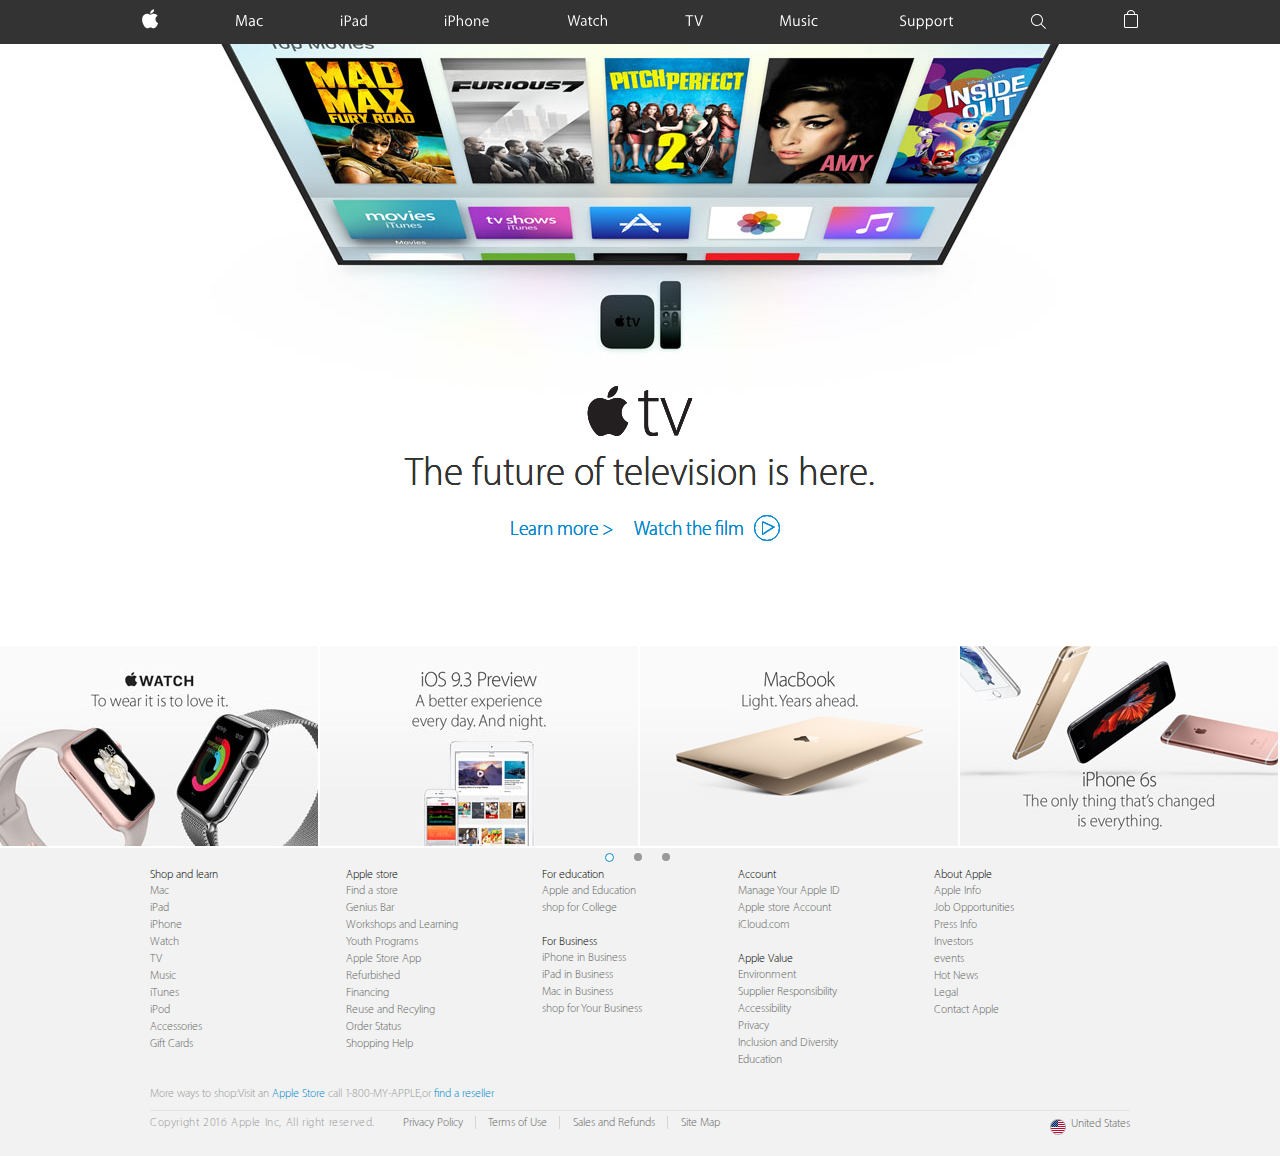
<file: index.html>
<!doctype html>
<html lang="en">
<head>
	<meta charset="UTF-8">
	<title>Document</title>
	<script src="js/jquery2.2.0.js"></script>
	<script src="js/index.js"></script>
	<link rel="stylesheet" href="css/index.css">
</head>
<body>
<!--nav导航的开始--><input type="checkbox" id="big-search">
<input type="checkbox" id="inputs" name="name">
 <input type="checkbox" id="search-input">
<nav>
	 
 	    <ul class="smallnav" >
 		<label for="inputs" id="smallnav-label">
 	 		<li id="top-x"></li>
 	 		<li id="top-y"></li>
 	
 	 		</label>
 	 		
 	 		 <li class="logo s-logo"></li>
 	 		<li class="zhengfangxing"></li>
 	      
 	 	</ul>  
 	 	<label for="search-input" class="search-input-label">
 	 		<div></div>
 	 	</label>
 	 	<div class="big-h">
 		 <ul class="hiddenul">
 		 	 	<li class="hiddenul-li f">Mac</li>
 		 	 	<li class="hiddenul-li f">IPAD</li>
 		 	 	<li class="hiddenul-li f">IPHONE</li>
 		 	 	<li class="hiddenul-li f">WATCH</li>
 		 	 	<li class="hiddenul-li f">TV</li>
 		 	 	<li class="hiddenul-li f">MUSIC</li>
 		 	 	<li class="hiddenul-li f">SUPPORT</li>
 		 	 	<li class="hiddenu1-lastli"><label for="search-input" class="label-search"></label><input type="text" placeholder="Search apple.com" class="lastli-input"></li>
 		 	 </ul> 
 		 </div>
 		 <div class="small-h">
 		 	 <p>Quick Links</p>
 		 	 <ul>
 		 	 	<li><a href="">Find a Store</a></li>
 		 	 	<li><a href="">Accessories</a></li>
 		 	 	<li><a href="">iPod</a></li>
 		 	 	<li><a href="">iOS</a></li>
 		 	 	<li><a href="">Gift Cards</a></li>
 		 	 </ul>
 		 </div> 
 		 <div class="content-view">
 		 	<div class="content-view-one-pre">
 		 	 <div class="content-view-one"><input autofocus="autofocus" type="text"placeholder="Search apple.com" class="content-view-one-input" ></div>
 		 	 </div>
 		 	 <div class="content-view-one-p-pre">
 		 	 <p class="content-view-one-p">Quick Links</p></div>
 		 	 <ul class="content-view-one-ul">
 		 	 	 <li class="haha">Find a Store</li>
 		 	 	 <li>Accessories</li>
 		 	 	 <li>iPad</li>
 		 	 	 <li>iOS</li>
 		 	 	 <li>Gift Cards</li>

 		 	 </ul>
 		 </div>
      <ul id="bignav">
		<li class="logo p-b "><a href="#">logo</a></li>
		<li class="mac p-b hd"><a href="mac.html">mac</a></li>
		<li class="ipad p-b hd"><a href="#">ipad</a></li>
		<li class="iphone p-b hd"><a href="#">iphone</a></li>
		<li class="watch p-b hd"><a href="#">watch</a></li>
		<li class="tv p-b hd"><a href="#">tv</a></li>
		<li class="music p-b hd"><a href="#">music</a></li>
		<li class="support p-b hd"><a href="#">support</a></li>
	    <label for="big-search" class="big-search-label"></label>
		<li class="shousuo p-b hd"><a href="#">shousuo</a> </li>
         <li class="zhengfangxing p-b "><a href="#">zhengfangxing</a></li>
	</ul>

  <aside class="ac-gn-bagview">
 	  <div class="ac-gn-bagview-content">
 	  	 <p >Your Bag is empty</p>
 	  </div>
 	  <div class="ac-gn-bagview-nav">
 	  	  <ul>
 	  	  	 <li class="ac-gn-bagview-one"><a href="">Bag</a></li>
 	  	  	 <li class="ac-gn-bagview-two"><a href="">Favorites</a></li>
 	  	  	 <li class="ac-gn-bagview-three"><a href="">Orders</a></li>
 	  	  	 <li class="ac-gn-bagview-four"><a href="">Account</a></li>
 	  	  	 <li class="ac-gn-bagview-five"><a href="">Sign in</a></li>
 	  	  </ul>
 	  </div>
 </aside> 

</nav>
<!--导航的结束-->
<!--轮播开始-->
 <article class="clearfix slides">
  <section class="gallery-content slide">
        <div class="hero-content ">
        <a href="#" class="backlink-link"></a> 
             <div class="copy">
                <div class="copy-inner">
                   <h1>APPle Tv</h1>
             <h2 class="product-text" style="font-weight:thin;font-size: 40px;">The future of television is here.</h2> 
                 <ul class="clearfix" class="slide-link-ul">
                   <li class="slide-link-a"><a href="">Learn more &gt;</a><a href="">Watch the film</a><a class="a-span">
                   	<div class="a-span-one"></div>
                   	<div class="a-span-two"></div>
                   	<div class="a-span-three"></div>
                   </a></li>
                
                 </ul> 
                </div>
             </div>
          <div class="hero-wrapper">
              <figure class="hero-image">
                 <div class="hero-image-inner">
                   
                 </div>
              </figure>
           </div> 
   
        </div>
      
   </section>
     <section class="gallery-content slide">
        <div class="hero-content ">
        <a href="#" class="backlink-link"></a> 
             <div class="copy">
                <div class="copy-inner">
                   <h1>APPle Tv</h1>
             <h2 class="product-text" style="font-weight:thin;font-size: 40px;">The future of television is here.</h2> 
                 <ul class="clearfix" class="slide-link-ul">
                   <li class="slide-link-a"><a href="">Learn more &gt;</a><a href="">Watch the film</a><a class="a-span">
                   	<div class="a-span-one"></div>
                   	<div class="a-span-two"></div>
                   	<div class="a-span-three"></div>
                   </a></li>
                
                 </ul> 
                </div>
             </div>
          <div class="hero-wrapper">
              <figure class="hero-image">
                 <div class="hero-image-inner">
                   
                 </div>
              </figure>
           </div> 
   
        </div>
      
   </section>
     <section class="gallery-content slide">
        <div class="hero-content ">
        <a href="#" class="backlink-link"></a> 
             <div class="copy">
                <div class="copy-inner">
                   <h1>APPle Tv</h1>
             <h2 class="product-text" style="font-weight:thin;font-size: 40px;">The future of television is here.</h2> 
                 <ul class="clearfix" class="slide-link-ul">
                   <li class="slide-link-a"><a href="">Learn more &gt;</a><a href="">Watch the film</a><a class="a-span">
                   	<div class="a-span-one"></div>
                   	<div class="a-span-two"></div>
                   	<div class="a-span-three"></div>
                   </a></li>
                
                 </ul> 
                </div>
             </div>
          <div class="hero-wrapper">
              <figure class="hero-image">
                 <div class="hero-image-inner">
                   
                 </div>
              </figure>
           </div> 
   
        </div>
        
   </section>
   <div class="dotnav">
   	       <ul class="dot">
   	      	<li id="last" class="bs"></li>
   	      	<li class="bs"></li>
   	      	<li class="bs"></li>
   	      </ul> 
   </div> 
</article> 
<!--轮播结束-->


<!--四张图片的开始-->
<aside class="promp">
			  <ul class="clearfix">
			  	   <li>
			  	   	   <a class="promo-watch"href="">Apple Watch;</a>
			  	   </li>
			  	    <li>
			  	   	   <a class="promo-iphone6s"href="">Apple Watch;</a>
			  	   </li>
			  	    <li>
			  	   	   <a class="promo-ios-preview"href="">Apple Watch;</a>
			  	   </li>
			  	    <li>
			  	   	   <a class="promo-macbook"href="">Apple Watch;</a>
			  	   </li>
			  </ul>
		</aside>  
<!--四张图片的结束-->
<!--footer的开始-->
 <footer class="globalfooter">
 			<div class="gf-content">
 				<section class="clearfix">
 					  <div class="col">	
 					 <input type="checkbox" id="h3-top-input">
 					  	   <div class="col-section">
 
 					  	   	<label for="h3-top-input" id="h3-top-label">
 					  	   		<h3>Shop and learn</h3>
 					  	   	</label>
 					  	   	<ul>
 					  	   		<li><a href="#">Mac</a></li>
 					  	   		<li><a href="#">iPad</a></li>
 					  	   		<li><a href="#">iPhone</a></li>
 					  	   		<li><a href="#">Watch</a></li>
 					  	   	    <li><a href="#">TV</a></li>
 					  	   	    <li><a href="#">Music</a></li>
 					  	   		<li><a href="#">iTunes</a></li>
 					  	   		<li><a href="#">iPod</a></li>
 					  	   		<li><a href="#">Accessories</a></li>
 					  	   		<li><a href="#">Gift Cards</a></li>
 					  	   		
 					  	   	</ul>
 					  	   </div>
 					  </div>
 					   <div class="col">
 				<input type="checkbox" id="h3-top-input-2">  
 					  	   <div class="col-section">
 					  	   	<label for="h3-top-input-2" id="h3-top-label-2">
 					  	   		<h3>Apple store</h3>
 					  	   	</label>
 					  	   	<ul>
 					  	   		<li><a href="#">Find a store</a></li>
 					  	   		<li><a href="#">Genius Bar</a></li>
 					  	   		<li><a href="#">Workshops and Learning</a></li>
 					  	   		<li><a href="#">Youth Programs</a></li>
 					  	   	    <li><a href="#">Apple Store App</a></li>
 					  	   	    <li><a href="#">Refurbished</a></li>
 					  	   		<li><a href="#">Financing</a></li>
 					  	   		<li><a href="#">Reuse and Recyling</a></li>
 					  	   		<li><a href="#">Order Status</a></li>
 					  	   		<li><a href="#">Shopping Help</a></li>
 					  	   	</ul>
 					  	   </div>
 					       </div>
 					    <div class="col">
 					 <input type="checkbox" id="h3-top-input-3">   
 					  	   <div class="col-section">
 					  	   	<label for="h3-top-input-3" id="h3-top-label-3">
 					  	   		<h3>For education</h3>
 					  	   	</label>
 					  	  	<ul class="h3-top-input-ul-3">
 					  	   		<li><a href="#">Apple and Education</a></li>
 					  	   		<li><a href="#">shop for College</a></li>
 					  	   		
 					  	   	</ul>
 					  	   </div>
 					    <input type="checkbox" id="h3-top-input-4">   
 					  	    	   <div class="col-section mar-4"  >
 					  	   	<label for="h3-top-input-4" id="h3-top-label-4">
 					  	   		<h3>For Business</h3>
 					  	   	</label>
 					  	  	<ul>
 					  	   		<li><a href="#">iPhone in Business</a></li>
 					  	   		<li><a href="#">iPad in Business</a></li>
 					  	   		<li><a href="#">Mac in Business</a></li>
 					  	   		<li><a href="#">shop for Your Business</a></li>
 					  	   		
 					  	   	</ul>
 					  	   </div>
 					  </div>
 					  <div class="col">
 					  		 <input type="checkbox" id="h3-top-input-5">  
 					  	   <div class="col-section">
 					  	   	<label for="h3-top-input-5" id="h3-top-label-5">
 					  	   		<h3>Account</h3>
 					  	   	</label>
 					  	   	<ul class="h3-top-input-ul-5">
 					  	   		<li><a href="#">Manage Your Apple ID</a></li>
 					  	   		<li><a href="#">Apple store Account</a></li>
 					  	   		<li><a href="#">iCloud.com</a></li>
 					  	   		
 					  	   	</ul>
 					  	   </div>
 					  	 <input type="checkbox" id="h3-top-input-6">   
 					  	    <div class="col-section mar-6">
 					  	   	<label for="h3-top-input-6" id="h3-top-label-6">
 					  	   		<h3>Apple Value</h3>
 					  	   	</label>
 					  	   	<ul>
 					  	   		<li><a href="#">Environment</a></li>
 					  	   		<li><a href="#">Supplier Responsibility</a></li>
 					  	   		<li><a href="#">Accessibility</a></li>
 					  	   		<li><a href="#">Privacy</a></li>
 					  	   		<li><a href="#">Inclusion and Diversity</a></li>
 					  	   		<li><a href="#">Education</a></li>
 					  
 					  	   		
 					  	   	</ul>
 					  	   </div>
 					  </div>
 					   <div class="col">
 					  	 <input type="checkbox" id="h3-top-input-7">   
 					  	   <div class="col-section">
 					  	   	<label for="h3-top-input-7" id="h3-top-label-7">
 					  	   		<h3>About Apple</h3>
 					  	   	</label>
 					  	   	<ul>
 					  	   		<li><a href="#">Apple Info</a></li>
 					  	   		<li><a href="#">Job Opportunities</a></li>
 					  	   		<li><a href="#">Press Info</a></li>
 					  	   		<li><a href="#">Investors</a></li>
 					  	   		<li><a href="#">events</a></li>
 					  	   		<li><a href="#">Hot News</a></li>
 					  	   		<li><a href="#">Legal</a></li>
 					  	   		<li><a href="#">Contact Apple</a></li>
 					  	   	</ul>
 					  	   </div>
 					  </div>
 					  
 				
 				
 					  			
 	</section>
 	 <section class="ac-gf-footer">
 					  		 <div class="ac-gf-footer-shop">
 					  		 	  More ways to shop:Visit an
 					  		 	  <a href="">Apple Store</a>
 					  		 	  <span class="nowrap">
 					  		 	  	call 1-800-MY-APPLE,or
 					  		 	  	<a href="">find a reseller</a>
 					  		 	  	
 					  		 	  </span>
 					  
 					  		 </div>
 					  		 <div class="ac-gf-footer-locale">
 					  		 	 <a href="" class="ac-gf-footer-locale-link">
 					  		 	 	  <span class="ac-gf-footer-locale-flag"></span>
 					  		 	 	  United States
 					  		 	 </a>
 					  		 </div>
 					  		  <div class="ac-gf-footer-legal">
 					  		 	 <div class="ac-gf-footer-legal-copyright">Copyright 2016 Apple Inc, All right reserved.       </div>
 					  		 	 <div class="ac-gf-footer-legal-links">
 					  		 	 	<a href="" class="ac-gf-footer-legal-link">Privacy Policy</a>
 					  		 	 	<a href="" class="ac-gf-footer-legal-link">Terms of Use</a>
 					  		 	 	<a href="" class="ac-gf-footer-legal-link">Sales and Refunds</a>
 					  		 	 	<a href="" class="ac-gf-footer-legal-link last-link">Site Map</a>
 					  		 	 </div>
 					  		 </div>
 					  
 					  	    </section>				  
 					  
 					  
 					
 					  
 					  
 					  
 					  		</div>
 				          
 				  
 				  
 				  
 				  	</footer>  
<!--footer的结束-->










</body>
</html>
</file>
<file: css/index.css>
@font-face {
	font-family:"Myriad Set Pro";
	font-style:normal;
	/* font-weight:100; */
	src:local("Myriad Set Pro"), 
	url("../fonts/myriad-set-pro_thin.woff") format("woff");

	Copyright (c) 1992 Adobe Systems Incorporated. All Rights Reserved. Myriad is a trademark of Adobe Systems Incorporated.
}
article, aside, footer, header, nav, main, section, summary, 
details, hgroup, figure, figcaption {
    display: block;
}
body{
	font-family: "Myriad Set Pro","微软雅黑";
	margin:0;
}
ul,li,h1,h2,h3,h4,h5,h6,p{
	margin:0;
	padding:0;
	font-weight: normal;
	list-style: none;
}
nav{
	font-family: "Myriad Set Pro";
	transition:all 1.1s ease;
	
}
a{
	color:rgba(0,0,0,0.8);
	text-decoration: none;
} 

nav{ background: rgba(0,0,0,0.8); 
	
position: absolute;
left:0;
height: 44px;
top: 0px;
right: 0px;}
article{
	
  position: absolute;
  top:44px;
  width:100%;
  height:100%; 
  overflow: hidden;

  
 
}
nav #bignav li{
	display: inline-block;
	height: 44px;
	font-size: 0px;

}

nav #bignav:after{
	display: inline-block;
	width: 100%;
	content: "";
	
}
nav #bignav{
	text-align: justify;
	height: 44px;
	line-height:20px;
	min-width: 700px;
	max-width: 1000px;
	margin: 0 auto;
	padding: 0 30px;

}
nav #bignav li:hover{
	opacity: 0.5;
}
nav #bignav a{width: 100%;
height: 100%;
display: block;}


.logo{
	width:20px;
	height:44px;
    
	background:url(../img/pingguo-large.svg); 
}
.mac{
	width:30px;
	height:44px;
	background:url(../img/mac-large.svg); 
}
.ipad{
	width:30px;
	height:44px;
	background:url(../img/ipad-large.svg); 
}
.iphone{
	width:47px;
	height:44px;
	background:url(../img/iphone-large.svg); 
}
.watch{
	width:45px;
	height:44px;
	background:url(../img/watch-large.svg); 
}
.tv{
	width:20px;
	height:44px;
	background:url(../img/tv-large.svg); 
}
.music{
	width:45px;
	height:44px;
	background:url(../img/music-large.svg) no-repeat; 
}
.support{
	width:55px;
	height:44px;
	background:url(../img/support-large.svg); 
}
.shousuo{
	width:20px;
	height:44px;
	background:url(../img/shousuo-large.svg); 
}
.zhengfangxing{
	width:18px;
	height:44px;
	background:url(../img/zhengfangxing-large.svg); 
}
.p-b{
	background-position: 0px -5px;
}

.hiddenul li{font-size: 0;}
.hiddenul li:nth-child(1){

	background: url(../img/mac-large.svg) no-repeat;
   animation-delay:.1s;


}
.content-view-one-input{
	outline: none;
}
 #inputs:checked~ article {
	display: none;
} 
 #inputs:checked~ article section{
	display: none;
} 
 #inputs:checked~ article .dotnav{
	display: none;
} 
.hiddenul li:nth-child(2){

	background: url(../img/ipad-large.svg) no-repeat;
	animation-delay:.2s;


}
.hiddenul li:nth-child(3){

	background: url(../img/iphone-large.svg) no-repeat;
	animation-delay:.3s;


}
.hiddenul li:nth-child(4){

	background: url(../img/watch-large.svg) no-repeat;
	animation-delay:.4s;


}
.hiddenul li:nth-child(5){

	background: url(../img/tv-large.svg) no-repeat;
	animation-delay:.5s;


}
.hiddenul li:nth-child(6){

	background: url(../img/music-large.svg) no-repeat;
	animation-delay:.6s;


}
.hiddenul li:nth-child(7){

	background: url(../img/support-large.svg) no-repeat;
	animation-delay:.7s;


}
.hiddenul li:nth-child(8){
     box-sizing:border-box;
     font-size: 20px;
     color:#fff;
     padding: 12px 30px;
	background: url(../img/shousuo-large.svg) no-repeat;
	animation-delay:.8s;


}
nav .smallnav{
	width: 100%;
	height: 48px;
	margin: 0 auto;
	background: rgba(0,0,0,0.8);
	position: relative;
	
	
}
.smallnav{
	display: none;
	background: rgba(0,0,0,0.8);
}

nav .smallnav li{
	display: inline-block;
	height: 48px;
	font-size: 0px;
	

}
nav ul li{
cursor: pointer;
transition:all .3s ease;
}
#inputs{
	position: absolute;z-index: 6;
	 display: none; 
}
#smallnav-label{
	position: absolute;
	z-index: 5;

	width: 52px;
	height: 42px;
	cursor: pointer;
	


}
#smallnav-label li:first-of-type{
    width: 17px;
	height: 1px;
	background: #fff;
	position: absolute;
	left: 23px;
	top: 20px;
}
#smallnav-label li:last-child{
width: 17px;
	height: 1px;
	background: #fff;
	position: absolute;
	left: 23px;
	top: 27px;
}
.smallnav .logo{
background-position:0px 5px;
position: absolute;
	left: 50%;
	top:0px;
	margin-left: -10px;
}
.smallnav .zhengfangxing{
background-position:0px 5px;
position: absolute;
	right: 20px;
	top:0px;
}
nav .smallnav:after{
	display: inline-block;
	width: 100%;
	content: "";
	
}
nav .smallnav{
	text-align: justify;
	height: 48px;
	background:rgba(0,0,0,0.8);
	


}
nav .smallnav li:hover{
	opacity: 0.5;
}
nav .smallnav a{width: 100%;
height: 100%;
display: block;}
 #smallnav-label li{

    transition-duration: 0.3s;
    transition-timing-function: ease;
    transition-delay: 0.3s;
}
#inputs:checked~nav .smallnav #top-x{
	transform:rotateZ(-45deg);
    top: 25px;
    z-index: 99999;
   height: 2px;
  


}


.smallnav .zhengfangxing{
	transition:all .6s ease;
}
#inputs:checked~nav .smallnav .zhengfangxing{
	transform:translateX(99px);
}
#inputs:checked~nav .smallnav #top-y{
transform:rotateZ(45deg);
top: 25px; z-index: 99999; height: 2px;


	}
#inputs:checked~ nav{
	height:100%;
	background: black;
}
.ac-gn-bagview{
	width: 288px;
	height: 324px;
	border: 1px solid #d6d6d6;
	border-radius: 2px;
	margin: 10px auto;

	
}
 .ac-gn-bagview p{
 	 color: #999;
    line-height: 90px;
    margin: 0;
    text-align: center;
    font-size: 1em;
 }  
 .ac-gn-bagview-nav ul{
 	padding: 0 20px;

 }

  .ac-gn-bagview-nav li{
  	width: 248px;
  	height: 44px;
  	
  	padding: 14px 30px;
  	box-sizing:border-box;
  	font-size: 1em;
  	color: #0088CC;
  	border-top: 1px solid #E3E3E3;
  }
  .ac-gn-bagview-one{
  	background:url(../img/bag.svg) no-repeat 1px 14px;
  }
  .ac-gn-bagview-two{
  	background:url(../img/favorites.svg) no-repeat 1px 14px;
  }
  .ac-gn-bagview-three{
  	background:url(../img/orders.svg) no-repeat 1px 14px;
  }
  .ac-gn-bagview-four{
  	background:url(../img/account.svg) no-repeat 1px 14px;
  }
  .ac-gn-bagview-five{
  	background:url(../img/signIn.svg) no-repeat 1px 14px;
  }

  .ac-gn-bagview{

    position: absolute;
    top: 38px;
    right: 47px;
    z-index: 1;
    transition:right .6s ease;
    display: none;
   


  }
  .zhengfangxing:after{
  	content: "";
  	display: block;
  	width: 12px;
  	height: 12px;
      background:#fff;
    border-top:1px solid #d6d6d6;
    border-left:1px solid #d6d6d6;
    position: relative;
    left: 10px;

  margin-top: -8px; 
    margin-left: -6px;
    transform:rotateZ(45deg);
    z-index: 2222;
    display: none;

}
.ac-gn-bagview a{
	color: #0088CC;
}
.ac-gn-bagview a:hover{
	text-decoration: underline;
}
.hiddenul{
	z-index: 9999;
	padding: 0 48px;
	transition:all 1.5s ease;


}
.big-h{
	display: none;
}
.hiddenul li{
	height: 47px;
	
	border-bottom: 1px solid #333333;

	
}

.hiddenul .hiddenu1-lastli{
	border-bottom: 1px solid #C0C0C0;
	cursor:auto;
	
	
}
#inputs:checked~nav .hiddenul li{
	animation-name:rightl;
	animation-duration:.4s;
	animation-fill-mode:both; 

}
.lastli-input{
	background: black;
	border: none;
	color:#fff;
cursor: auto;
	font-size: 16px;
	outline: none;
}
#search-input{ display: none; }
#big-search{
	display: none;
}
.label-search{
	width: 321px;
	height:47px;
	
	position: absolute;
	left: 0;
	top: 0;
	cursor:help;
	
}
.search-input-label div:nth-child(1){
	width: 14px;
	height: 14px;
	border-bottom: 2px solid #fff;
	border-right: 2px solid #fff;
	position: absolute;
	left: 50%;
	margin-left: -8px;
	top: 15px;
	transform:rotateZ(45deg);
	transition:all .6s ease;
	opacity: 0;
	cursor: pointer;

}

#search-input:checked~ nav .big-h .hiddenul{
/* animation-name:topl;
	animation-duration:.4s;
	animation-fill-mode:both;  */
	transition:all 1s ease;
	transform:translateY(-355px);
}
#search-input:checked~nav .big-h .hiddenul .f{
	transition:all .2s ease;
	
	
}
#search-input:checked~nav .smallnav .logo{
	/* display: none; */
}
.big-h{
	overflow: hidden;
	
	padding: 10px 0;
}
.small-h{width: 100%;
opacity: 0;

position: absolute;
left: 0px;
top: 130px;}
.small-h ul{
	padding: 0 48px;
}
.small-h p{
	font-size: 12px;
	color: #A5A2A2;

	padding: 4px 48px;
}
.small-h li a{
	color: #CEC9C9;
}
.small-h li a:hover{
	color: #5CC3F6;
}
.small-h li{
	box-sizing:border-box;
	padding: 14px 30px;
  font-size: 1em;
	height: 47px;
	
	
	border-bottom: 1px solid #333333;

	

}
#search-input:checked~ nav .small-h{
	
	transition-delay:1s;
	opacity: 1;
}
#search-input:checked~ nav .smallnav .logo{
	transform:translateY(-80px);
}
#search-input:checked~ nav .search-input-label div{
	opacity: 1;
	transition:all .6s ease;
	transform:rotateZ(225deg);
	top: 23px;
}
#search-input:checked~nav .search-input-label div:hover{
	opacity: 0.5;
}
#search-input:checked~ nav .big-h .hiddenul .label-search{
	display: none;
}

.big-search-label{
	
	
	position: absolute;
	left:78%;
	top: 0px;
	width:100px;
	height:40px;
	cursor: pointer;
	z-index: 9999;

}
#big-search:checked~nav #bignav .hd{
	transform:scale(0,0);
	transition:all 1s cubic-bezier(0.645, 0.045, 0.355, 1);

}
#big-search:checked~nav #bignav .zhengfangxing{

transition:all 1s cubic-bezier(0.645, 0.045, 0.355, 1); 
opacity: 0;

}
#big-search:checked~nav .content-view{
	display: block;
}
 .content-view{
	width: 684px;
	height: 274px;
	background: #fff;
	color: #333;
	position: absolute;
	left:50%;
	margin-left: -342px;
	top: 0; 
	display: none;
	z-index: 999999;
} 
.content-view-one{
	height: 44px;
	 background: red; 
	box-sizing:border-box;
	padding: 12px 46px;
	background:url(../img/shousuo-large.svg) no-repeat 13px ; 
}
.content-view-one-p{
	color: #999;
	font-size: 12px;
	height: 46px;
	box-sizing:border-box;
	
	padding: 20px 45px;background: #fff;
}
.content-view-one-p-pre{
	background: #fff;
}
.content-view-one-ul{
	padding: 0 8px;background: #fff;
}
.content-view-one-ul li{
	height: 30px;
	margin: 0 0 5px 0;
	background: #fff;
	box-sizing:border-box;
	padding: 0 55px;
	line-height: 30px;
	color: #999;

}
.content-view-one-ul li:hover{
	background: #F2F2F2;
	color:#0188CC;
}
.content-view-one-input{
	
	border: none;
	font-size: 14px;
	background: #333;
	color: #C6C6C6;
}
.content-view-one-pre{
	background:rgba(0,0,0,0.8);
}
#big-search:checked~nav  .content-view-one{
	animation-name:leftl;
	animation-duration:.6s;
	 animation-fill-mode:both; 
	animation-delay:.2s;
	outline: none;
	
	
}
#big-search:checked~nav .content-view .content-view-one-ul li{
	animation-name:leftl;
	animation-duration:.6s;
	animation-fill-mode:both;
	/* animation-delay:.8s; */
	
}
#big-search:checked~nav .content-view  p{
	animation-name:leftl;
	animation-duration:.8s;
	animation-fill-mode:both;
	animation-delay:.2s;
	 opacity: 0; 
	transform:translateX(40px);
} 
.content-view .content-view-one-ul li:nth-child(1){
	animation-delay:.4s;
}
.content-view .content-view-one-ul li:nth-child(2){
	animation-delay:.5s;
}
.content-view .content-view-one-ul li:nth-child(3){
	animation-delay:.6s;
}
.content-view .content-view-one-ul li:nth-child(4){
	animation-delay:.7s;
}
.content-view .content-view-one-ul li:nth-child(5){
	animation-delay:.8s;
}

@Keyframes rightl{
0%{
	 opacity: 0; 
	transform:translateY(-30px);

}
100%{
	transform:translatey(0);
	opacity: 1; 
}

}
@-webkit-Keyframes rightl{
0%{
	 opacity: 0; 
	transform:translateY(-30px);

}
100%{
	transform:translatey(0);
	opacity: 1; 
}

}
 @Keyframes leftl{
0%{
	 opacity: 0; 
	transform:translateX(40px);

}
100%{opacity: 1; 
	transform:translateX(0);
	
}

} 
 @-webkit-Keyframes leftl{
0%{
	 opacity: 0; 
	transform:translateX(40px);

}
100%{
	transform:translateX(0);
	opacity: 1; 
}

} 
.gallery-content{
  position: absolute;

  width:100%;
  height:100%; 
 
  
}  
.copy{
	width: 100%;
	height: 100%;
	text-align: center;
	position: absolute;
	top: 0px;
	left:0px;
	right: 0px;
	bottom: 0px;
	z-index: 2;
	
}
 .copy-inner h1{

  height:50px;
  min-width: 865px;
  overflow: hidden;
  margin:0 auto;
  text-indent:-2000px;
  background: url(../img/12.png)no-repeat center center;
  margin-top: 342px;
 
} 
.hero-content h2{
	 min-width: 862px;
	max-width: 865px;
	margin:  0 auto;

	height: 35px;
	text-align: center;line-height: 35px;
	font-size: 40px;
	color: #333;
	margin-top: 20px;
	font-weight: normal;
}
 .product-text{
   font-size: 42px;
   line-height: 1.543em;
   font-weight:normal;
   letter-spacing: 0px;
   min-width: 900px;
  
   white-space: nowrap;

 
}  
.slide-link-a{
	white-space: nowrap;

}
.slide-link-ul li{
	white-space: nowrap;
}
.hero-wrapper{
   width:100%;
  height:100%;
  position: absolute;
  top:0;
  left:0;
  right:0;
  bottom: 0;
   font-size: 18px;
    line-height: 1.45em;
    font-weight: 400;
  text-align: center;
  display: block;
}
.hero-image-inner{
position: absolute;
       top:0;
      left:0; 
       right:0; 
      bottom: 0;
  height:458px; 
   max-width: 865px;
    background-size:865px 466px;
     background-position-x:50%;
 background:url(../img/1.jpg);
     display: block;
     margin: 0 auto;
}

.promp{
	margin-top: 646px;

}
.promp li{
	width: 25%;
	
	float: left;
	height: 200px;
	
}
 .promp li a{
 	display: block;
	width: auto;
	height: 100%;
background-size:cover;
	background-position:center center;
	font-size: 0px;

	
	
	 border-right: 2px solid white; 
}




.promo-watch{
	background:url(../img/promo_holiday_watch_large.jpg); 
}
.promo-iphone6s{
	background: url("../img/promo_ios93preview_large.jpg");
}
.promo-ios-preview{
	background: url("../img/promo_macbook_large.jpg");
}
.promo-macbook{
	background: url("../img/promo_startsomethingnew_iphone6s_large.jpg");
}
 .globalfooter{
	
	background-color: #f2f2f2;
	color: #666;
	margin-top: 2px;

	
}
.globalfooter .gf-content{
	margin: 0 auto;
	max-width: 980px;
	padding:  0 22px;
	
	
	
}
.globalfooter section{
	padding-top: 20px;
}
.globalfooter .col{
	width: 20%;
	float:left;
	

}
.globalfooter .col-section a:hover{
	text-decoration: underline;
} 
 .col-section{
	width: 100%;
} 
.globalfooter a{
	color:#666;
}
.globalfooter h3{
	color:#000;
	font-size: 12px;
}



 .clearfix:after{
	content:"";
	display: block;
	clear:both;
} 

.col-section{
	position: relative;
}
.globalfooter{
	overflow: hidden;
}
.globalfooter .col a{
font-size: 12px;
color: #666;
line-height: 7px;

}
.mar-4{
	margin-top: 20px;
}
.mar-6{
	margin-top: 20px;
}
.globalfooter input{
	display: none;
}
#h3-top-input:checked ~.col-section #h3-top-label h3:after{
	transform:rotateZ(45deg);
	
	} 
#h3-top-input:checked ~.col-section ul{
	visibility: visible;
    position: relative;
    padding: 15px 13px;
    border-bottom: 1px solid #E3E3E3;transition:padding-top .2s ease;
}	
#h3-top-input:checked ~.col-section ul li{
	line-height: 31px;

}
#h3-top-input:checked ~.col-section ul li:first-of-type{
	   margin-top: -15px;
}

#h3-top-input:checked ~ .col-section h3{
   border-bottom: none;
} 
#h3-top-input-2:checked ~.col-section #h3-top-label-2 h3:after{
	transform:rotateZ(45deg);
	
	} 
#h3-top-input-2:checked ~.col-section ul{
	visibility: visible;
    position: relative;
    padding: 15px 13px;
    border-bottom: 1px solid #E3E3E3;transition:padding-top .2s ease;
}	
#h3-top-input-2:checked ~.col-section ul li{
	line-height: 31px;
}
#h3-top-input-2:checked ~.col-section ul li:first-of-type{
	   margin-top: -15px;
}

#h3-top-input-2:checked ~ .col-section h3{
   border-bottom: none;
} 



#h3-top-input-3{
	position: absolute;
	display:none;

}
#h3-top-label-3{
	width: 100%;
	height: 100%;
	display: block;
	
}


#h3-top-input-3:checked ~.col-section #h3-top-label-3 h3:after{
	transform:rotateZ(45deg);
	
	} 
#h3-top-input-3:checked ~.col-section .h3-top-input-ul-3{
	visibility: visible;
    position: relative;
    padding: 15px 13px;
    border-bottom: 1px solid #E3E3E3;transition:padding-top .2s ease;
}	
#h3-top-input-3:checked ~.col-section .h3-top-input-ul-3 li{
	line-height: 31px;
}
#h3-top-input-3:checked ~.col-section .h3-top-input-ul-3 li:first-of-type{
	   margin-top: -15px;
}

#h3-top-input-3:checked ~ .col-section h3{
   border-bottom: none;
} 


#h3-top-input-4{
	position: absolute;
	display:none;

}
#h3-top-label-4{
	width: 100%;
	height: 100%;
	display: block;
	
}
#h3-top-input-4:checked ~.col-section #h3-top-label-4 h3:after{
	transform:rotateZ(45deg);
	
	} 
#h3-top-input-4:checked ~.col-section ul{
	visibility: visible;
    position: relative;
    padding: 15px 13px;
    border-bottom: 1px solid #E3E3E3;transition:padding-top .2s ease;
}	
#h3-top-input-4:checked ~.col-section ul li{
	line-height: 31px;
}
#h3-top-input-4:checked ~.col-section ul li:first-of-type{
	   margin-top: -15px;
}

#h3-top-input-4:checked ~ .col-section h3{
   border-bottom: none;
} 



#h3-top-input-5{
	position: absolute;
	display:none;

}
#h3-top-label-5{
	width: 100%;
	height: 100%;
	display: block;
	
}
#h3-top-input-5:checked ~.col-section #h3-top-label-5 h3:after{
	transform:rotateZ(45deg);
	
	} 
#h3-top-input-5:checked ~.col-section .h3-top-input-ul-5{
	visibility: visible;
    position: relative;
    padding: 15px 13px;
    border-bottom: 1px solid #E3E3E3;transition:padding-top .2s ease;
}	
#h3-top-input-5:checked ~.col-section .h3-top-input-ul-5 li{
	line-height: 31px;
}
#h3-top-input-5:checked ~.col-section .h3-top-input-ul-5 li:first-of-type{
	   margin-top: -15px;
}

#h3-top-input-5:checked ~ .col-section h3{
   border-bottom: none;
} 



#h3-top-input-6{
	position: absolute;
	display:none;

}
#h3-top-label-6{
	width: 100%;
	height: 100%;
	display: block;
	
}
#h3-top-input-6:checked ~.col-section #h3-top-label-6 h3:after{
	transform:rotateZ(45deg);
	
	} 
#h3-top-input-6:checked ~.col-section ul{
	visibility: visible;
    position: relative;
    padding: 15px 13px;
    border-bottom: 1px solid #E3E3E3;transition:padding-top .2s ease;
}	
#h3-top-input-6:checked ~.col-section ul li{
	line-height: 31px;
}
#h3-top-input-6:checked ~.col-section ul li:first-of-type{
	   margin-top: -15px;
}

#h3-top-input-6:checked ~ .col-section h3{
   border-bottom: none;
} 



#h3-top-input-7{
	position: absolute;
	display:none;

}
#h3-top-label-7{
	width: 100%;
	height: 100%;
	display: block;
	
}
#h3-top-input-7:checked ~.col-section #h3-top-label-7 h3:after{
	transform:rotateZ(45deg);
	
	} 
#h3-top-input-7:checked ~.col-section ul{
	visibility: visible;
    position: relative;
    padding: 15px 13px;
    border-bottom: 1px solid #E3E3E3;transition:padding-top .2s ease;
}	
#h3-top-input-7:checked ~.col-section ul li{
	line-height: 31px;
}
#h3-top-input-7:checked ~.col-section ul li:first-of-type{
	   margin-top: -15px;
}

#h3-top-input-7:checked ~ .col-section h3{
   border-bottom: none;
} 
.ac-gf-footer-shop{
border-bottom: 1px solid #E3E3E3;

height: 23px;
}
.ac-gf-footer-shop a{
  color: #08c;
  font-size: 
}
#ac-globalfooter .nowrap {
  white-space: nowrap;
}
.ac-gf-footer{
  color: #999;
  font-size: 12px;

}
.ac-gf-footer-legal{
	margin-top: 5px;
width:100%;
height: 20px;

margin-bottom: 20px;

}
.ac-gf-footer-locale {
  float: right;
  

  white-space: nowrap;
   padding-top: 6px;
}
  .ac-gf-footer-locale-link {
  display: inline;
  margin-top: 4px;
}
.ac-gf-footer-locale-flag {
  background-repeat: no-repeat;
  background-size: 16px 16px;
  display: inline-block;
  width: 16px;
  height: 16px;
  background-image: url("../img/5.png");
  cursor: pointer;
  float: left;
 margin-top: 2px;
  padding-right: 5px;
}
.ac-gf-footer-legal-links {
  
  float: left;
 
}
.ac-gf-footer-legal-copyright{
	float: left;
	letter-spacing: 0.05em;
	margin-right:28px;
}
.ac-gf-footer-legal-link {
  border-right: 1px solid #d6d6d6;
  margin-right: 10px;
  padding-right: 12px;
  white-space: nowrap;
}
.last-link{
	border: none;
}
.slide-link-a a{
	font-size: 20px;
	color: #0088CC;

	

}
.slide-link-a{
	margin-top: 18px;
}
.slide-link-a a:nth-child(1){
	margin-right: 20px;
}
.a-span{
	width: 24px;
	height: 24px;
	border-radius: 50%;
	border: 1px solid #068ACD;
	display: inline-block;
	position: relative;
	left: 10px;
	top: 6px;
}
.a-span-one{
	width: 13px;
	height: 1px;
	background:#068ACD;
	position: absolute;
	left:1px;
	top: 12px;

	transform:rotateZ(90deg);
}
.a-span-two{
	width: 13px;
	height: 1px;
	background: #068ACD;
	position: absolute;
	left: 7px;
	top: 8px;
	transform:rotateZ(25deg);
}
.a-span-three{
	width: 13px;
	height: 1px;
	background: #068ACD;
	position: absolute;
	left: 7px;
	top: 14px;
	transform:rotateZ(-33deg);
}
.dotnav{

	position: absolute;
	bottom: 0px;
	z-index: 99999;
	width: 100%;
	padding: 82px 0;
	min-width: 400px;
	
}
.slide{
	transition:transform .4s ease;
}
#last {
     border:1px solid  #088CCE;
    background: #fff;
     width: 7px;
    height: 7px;
}
.dot{
	width: 90px;
	margin: 0 auto;
}
.dot li {
    width: 8px;
    height: 8px;
    border-radius: 50%;
    margin: 0px 10px;
    background-color: #999;
    float: left;
}
@media(max-width:1242px){
	.ac-gn-bagview{
		right: 5px;
	}
}
@media(max-width:1066px){
	.promp li{
  	width: 50%;
  }
	.promo-watch{
	background:url(../img/m-4.jpg); 
}
.promo-iphone6s{
	background: url("../img/m-2.jpg");
}
.promo-ios-preview{
	background: url("../img/m-3.jpg");
}
.promo-macbook{
	background: url("../img/m-1.jpg");
}

}


 


@media(max-width:869px){
	.dotnav{
		margin-bottom: 160px;
	}
		.promp{
		margin-top: 460px;
	}
      
	.ac-gf-footer-locale{
	
	float: left;
	margin-top: 2px;

}	

.ac-gf-footer-legal{
	clear: both;

}
.ac-gf-footer-legal-links {
float: left;
 background:#F2F2F2;
 width: 100%;
margin-left: -15px;
padding-left: 15px;
padding-right: 17px;
margin-top: -1px;
}
.ac-gf-footer-legal-copyright{
	padding-top: 14px;
	background: #F2F2F2;
	width: 100%;
	margin-left: -15px;
padding-left: 15px;
padding-right: 17px;
padding-bottom: 2px;
}
.ac-gf-footer-shop{
border-bottom: none;
}
.globalfooter .gf-content .col{
	width: 100%;


}
.ac-gf-footer-legal-links{
	
	margin-bottom: 20px;
}


.globalfooter .gf-content{
	margin: 0 auto;
	padding: 0 16px;
}
 .globalfooter .gf-content ul{
	visibility:hidden;
	 position: absolute; 

} 
.mar-4{margin: 0;}
.mar-6{margin: 0;}
.col-section h3{
	font-size: 12px;
	line-height: 39px;
	border-bottom: 1px solid #E3E3E3;
	color: #000;
	font-weight: 500;
	color: #333;
}
.gf-content h3:after{
	content: "+";
	color:#333;
	position: absolute;
	right: 25px;
	transition:all .6s ease;
}
.globalfooter .gf-content .col{
	width: 100%;


}


.globalfooter .gf-content{
	margin: 0 auto;
	padding: 0 16px;
}
 .globalfooter .gf-content ul{
	visibility:hidden;
	 position: absolute; 

} 	
 .smallnav{
		display: block;
	} 
#bignav{
		display: none;
	}
nav{
	background:white;
	overflow: hidden;
}
.content-view{
	opacity: 0;
}
.ac-gn-bagview{
		top: 42px;
	}
  .zhengfangxing:after{
  	top: 54px;
  }
  
.big-h{
	display: block;
}
.copy-inner h1{

  height:50px;
 min-width:400px;
 overflow: hidden;
 margin:0 auto;
 text-indent:-2000px;
  background: url(../img/13.png)no-repeat center;
  margin-top: 157px; 
 
} 	
.hero-image-inner{


         position: absolute;
       top:4px;
      left:0; 
       right:0; 
      bottom: 0;
  height:122px; 
    
 min-width:400px; 
  /*   background-size:865px 466px;
   background-position-x:50%;  */
 background:url(../img/10.jpg) no-repeat center center;
     display: block;
     margin: 0 auto;
}
	.hero-content h2{
	 min-width: 400px;
	max-width: 728px;
	margin:  0 auto;

	height: 35px;
	text-align: center;line-height: 35px;
	font-size: 24px;
	color: #333;
	margin-top: 3px;

}





}
@media(max-width:736px){
	.promp li{
  	width:100%;}
  		.promo-watch{
	background:url(../img/l-2.jpg); 
}
.promo-iphone6s{
	background: url("../img/l-1.jpg");
}
.promo-ios-preview{
	background: url("../img/l-4.jpg");
}
.promo-macbook{
	background: url("../img/l-3.jpg");
}



  }
@media(max-width:420px){
	.ac-gn-bagview{
		width: 100%;	
		top: 37px;
		border: none;
		

	}
	 .zhengfangxing:after{
  	top: 50px;
  }
	 .ac-gn-bagview-nav{
	margin: 0 auto;

	} 
 .ac-gn-bagview ul{
 margin: 0 auto;


 	
 }
 .ac-gn-bagview ul li{
 	margin: 0 auto;
 }
}
</file>
